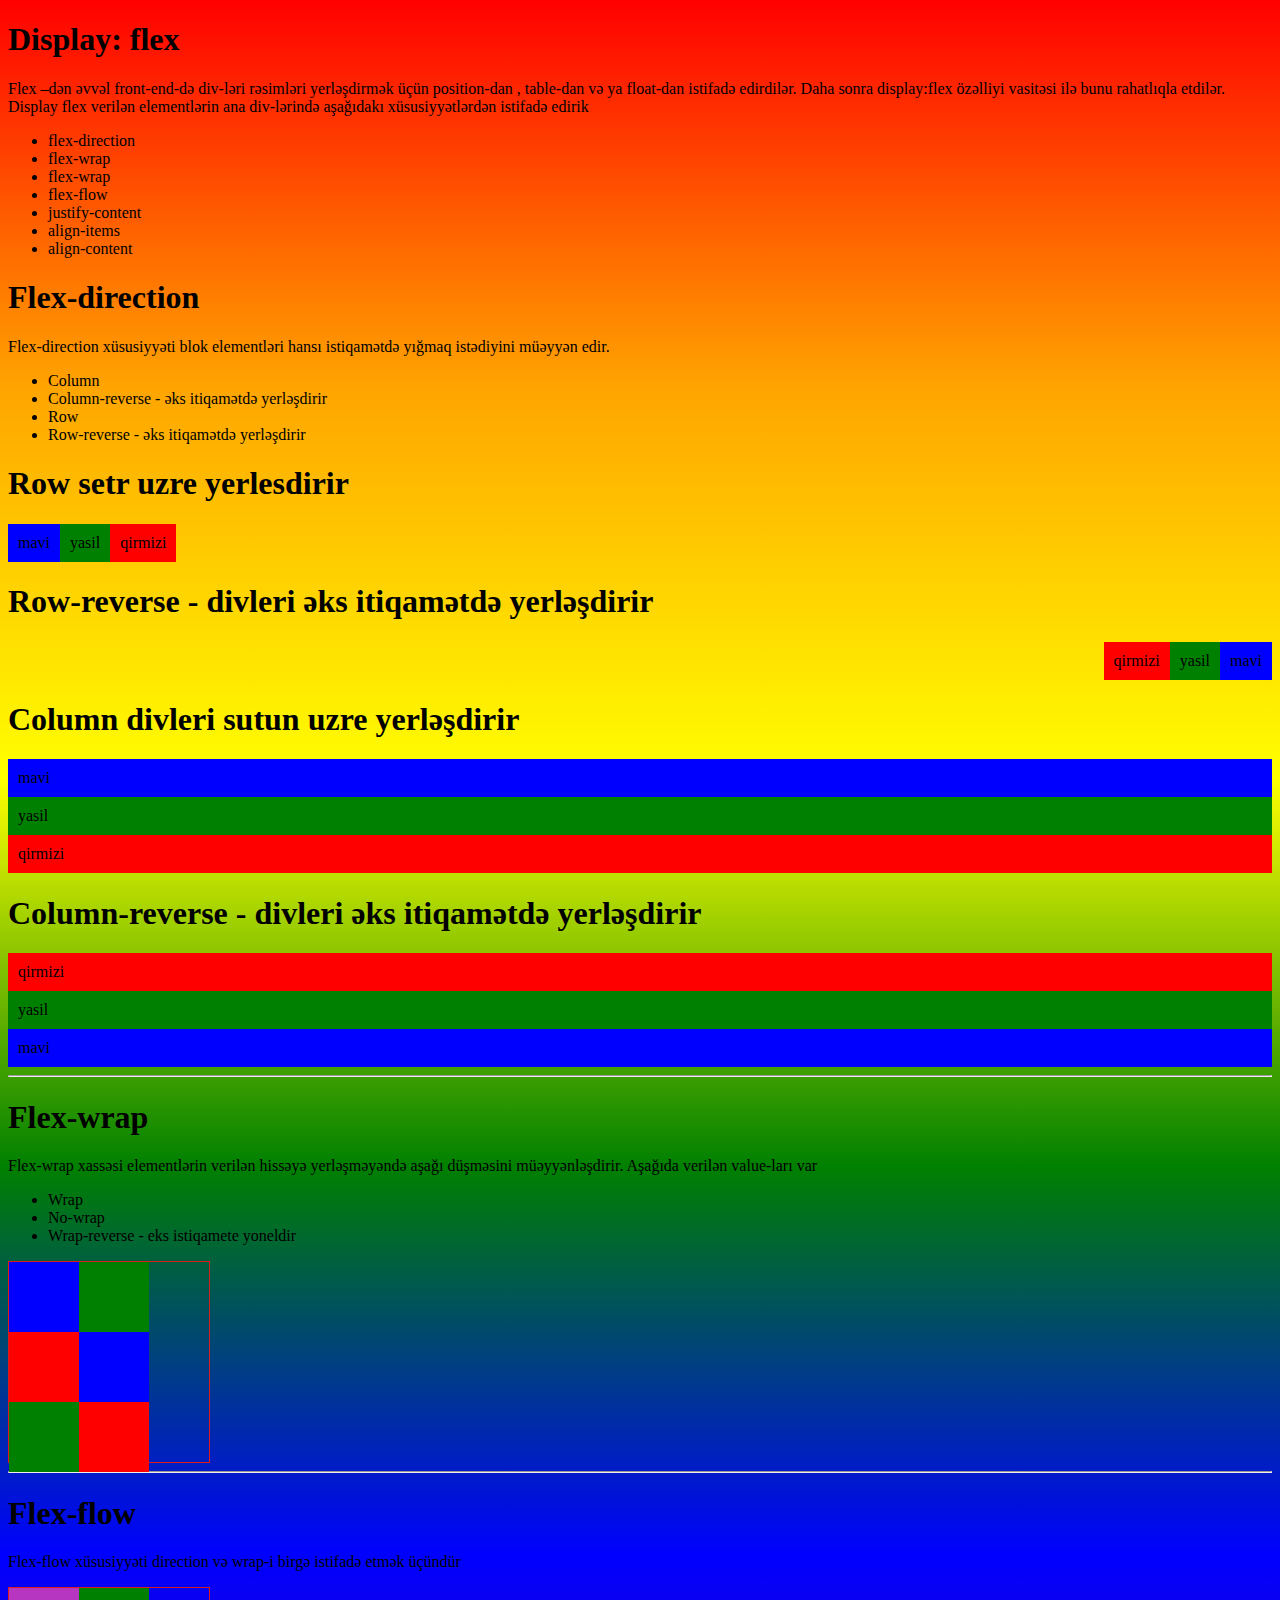
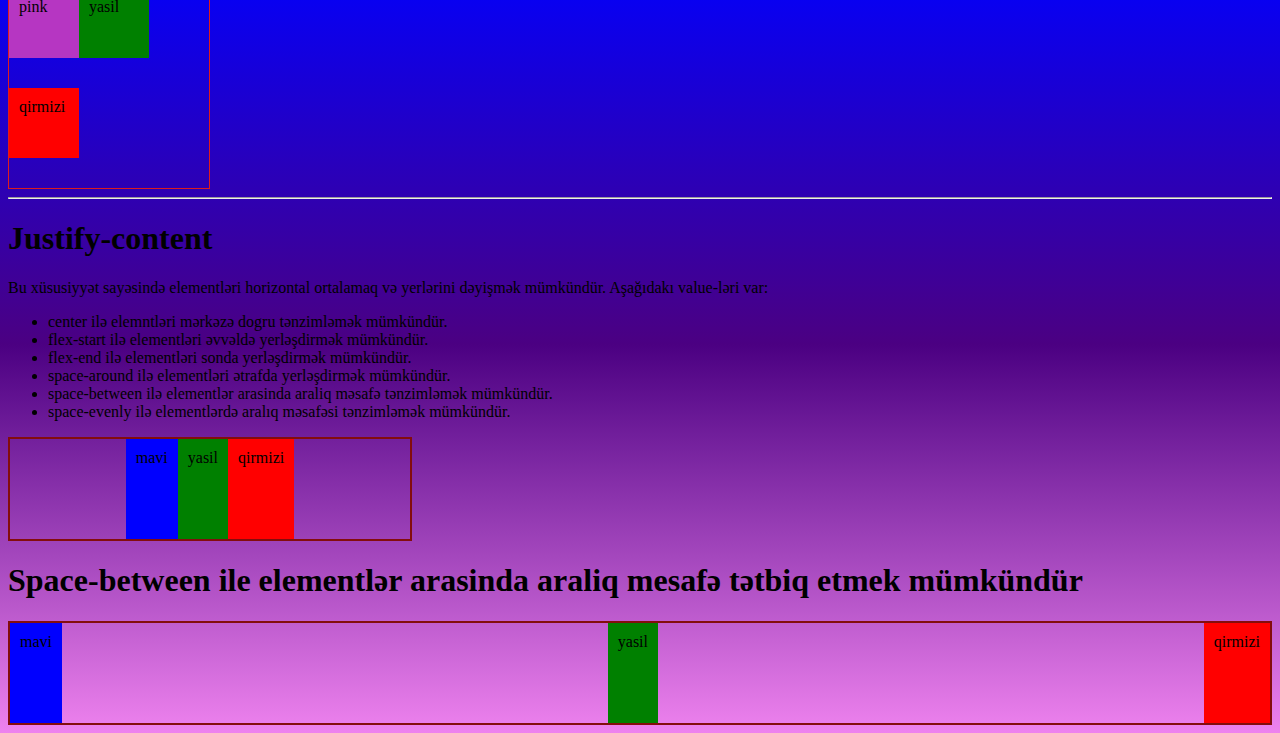
<file: index.html>
<!DOCTYPE html>
<html lang="en">
  <head>
    <meta charset="UTF-8" />
    <meta name="viewport" content="width=device-width, initial-scale=1.0" />
    <title>Flex</title>
    <link rel="stylesheet" href="/css/style.css" />
  </head>

  <body>
    <div>
      <h1>Display: flex</h1>
      <p>
        Flex –dən əvvəl front-end-də div-ləri rəsimləri yerləşdirmək üçün
        position-dan , table-dan və ya float-dan istifadə edirdilər. Daha sonra
        display:flex özəlliyi vasitəsi ilə bunu rahatlıqla etdilər. Display flex
        verilən elementlərin ana div-lərində aşağıdakı xüsusiyyətlərdən istifadə
        edirik
      </p>
      <ul>
        <li>flex-direction</li>
        <li>flex-wrap</li>
        <li>flex-wrap</li>
        <li>flex-flow</li>
        <li>justify-content</li>
        <li>align-items</li>
        <li>align-content</li>
      </ul>
    </div>

    <!--flexin istiqamatlerini nezerden kecirek-->
    <div>
      <h1>Flex-direction</h1>
      <p>
        Flex-direction xüsusiyyəti blok elementləri hansı istiqamətdə yığmaq
        istədiyini müəyyən edir.
      </p>
      <ul>
        <li>Column</li>
        <li>Column-reverse - əks itiqamətdə yerləşdirir</li>
        <li>Row</li>
        <li>Row-reverse - əks itiqamətdə yerləşdirir</li>
      </ul>
    </div>
    <h1>Row setr uzre yerlesdirir</h1>
    <div class="flex-container2">
      <div class="div4">mavi</div>
      <div class="div5">yasil</div>
      <div class="div6">qirmizi</div>
    </div>
    <h1>Row-reverse - divleri əks itiqamətdə yerləşdirir</h1>
    <div class="flex-container3">
      <div class="div7">mavi</div>
      <div class="div8">yasil</div>
      <div class="div9">qirmizi</div>
    </div>
    <h1>Column divleri sutun uzre yerləşdirir</h1>
    <div class="flex-container4">
      <div class="div10">mavi</div>
      <div class="div11">yasil</div>
      <div class="div12">qirmizi</div>
    </div>

    <h1>Column-reverse - divleri əks itiqamətdə yerləşdirir</h1>
    <div class="flex-container5">
      <div class="div13">mavi</div>
      <div class="div14">yasil</div>
      <div class="div15">qirmizi</div>
    </div>
    <hr />
    <div>
      <h1>Flex-wrap</h1>
      <p>
        Flex-wrap xassəsi elementlərin verilən hissəyə yerləşməyəndə aşağı
        düşməsini müəyyənləşdirir. Aşağıda verilən value-ları var
      </p>
      <ul>
        <li>Wrap</li>
        <li>No-wrap</li>
        <li>Wrap-reverse - eks istiqamete yoneldir</li>
      </ul>
    </div>
    <div class="flex-container">
      <div class="div1"></div>
      <div class="div2"></div>
      <div class="div3"></div>
      <div class="div1"></div>
      <div class="div2"></div>
      <div class="div3"></div>
    </div>
    <hr />
    <div>
      <h1>Flex-flow</h1>
      <p>
        Flex-flow xüsusiyyəti direction və wrap-i birgə istifadə etmək üçündür
      </p>
      <div class="flex-container6">
        <div class="div16">pink</div>
        <div class="div17">yasil</div>
        <div class="div18">qirmizi</div>
      </div>
    </div>
    <hr />
    <div>
      <h1>Justify-content</h1>
      <p>
        Bu xüsusiyyət sayəsində elementləri horizontal ortalamaq və yerlərini
        dəyişmək mümkündür. Aşağıdakı value-ləri var:
      </p>
      <ul>
        <li>center ilə elemntləri mərkəzə dogru tənzimləmək mümkündür.</li>
        <li>flex-start ilə elementləri əvvəldə yerləşdirmək mümkündür.</li>
        <li>flex-end ilə elementləri sonda yerləşdirmək mümkündür.</li>
        <li>space-around ilə elementləri ətrafda yerləşdirmək mümkündür.</li>
        <li>
          space-between ilə elementlər arasinda araliq məsafə tənzimləmək
          mümkündür.
        </li>
        <li>
          space-evenly ilə elementlərdə aralıq məsafəsi tənzimləmək mümkündür.
        </li>
      </ul>
    </div>

    <div class="flex-container7">
      <div class="div19">mavi</div>
      <div class="div20">yasil</div>
      <div class="div21">qirmizi</div>
    </div>
    <h1>
      Space-between ile elementlər arasinda araliq mesafə tətbiq etmek mümkündür
    </h1>
    <div class="flex-container8">
      <div class="div22">mavi</div>
      <div class="div23">yasil</div>
      <div class="div24">qirmizi</div>
    </div>
  </body>
</html>
</file>
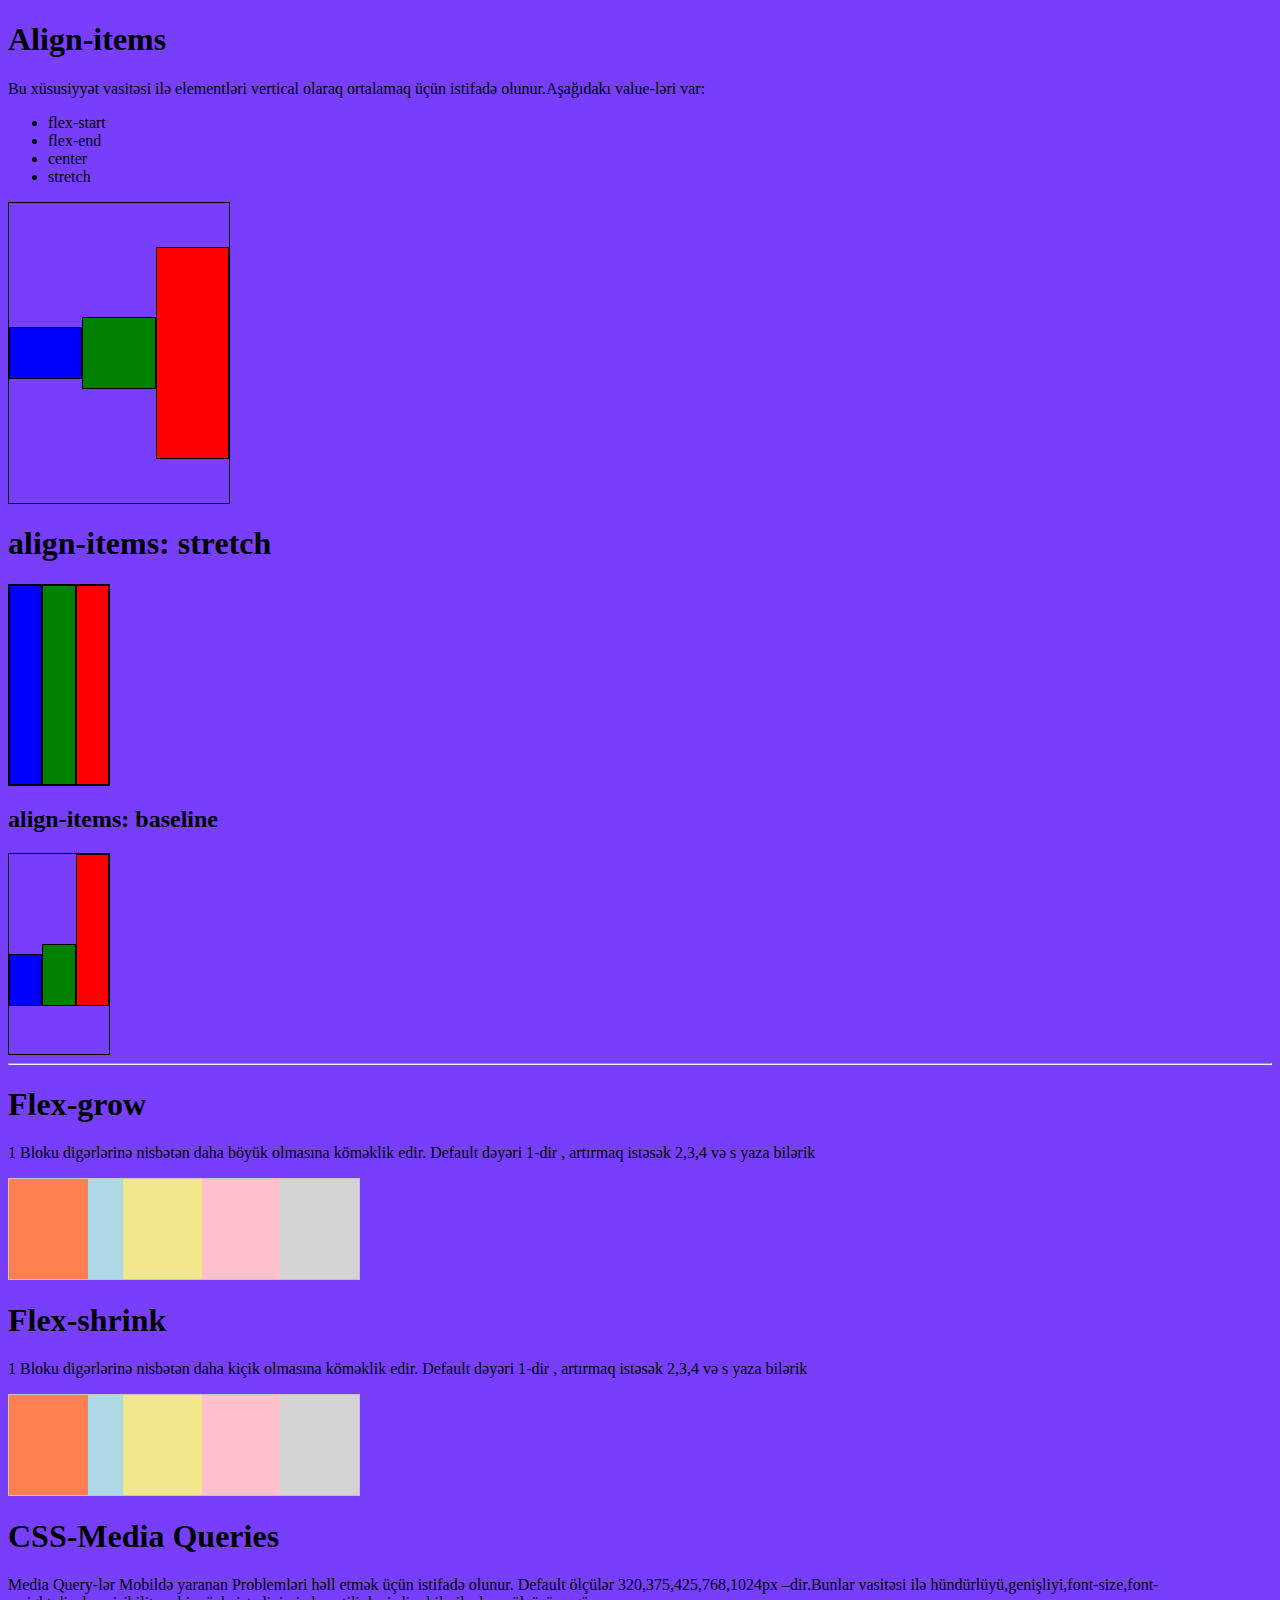
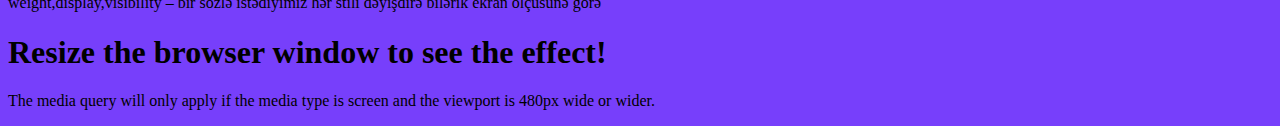
<file: wrap.html>
<!DOCTYPE html>
<html lang="en">
  <head>
    <meta charset="UTF-8" />
    <meta name="viewport" content="width=device-width, initial-scale=1.0" />
    <title>Align-items</title>
    <link rel="stylesheet" href="/css/wrap.css" />
  </head>
  <body>
    <div>
      <h1>Align-items</h1>
      <p>
        Bu xüsusiyyət vasitəsi ilə elementləri vertical olaraq ortalamaq üçün
        istifadə olunur.Aşağıdakı value-ləri var:
      </p>
      <ul>
        <li>flex-start</li>
        <li>flex-end</li>
        <li>center</li>
        <li>stretch</li>
      </ul>
    </div>

    <!----------->

    <div class="flex-container">
      <div class="div1"></div>
      <div class="div2"></div>
      <div class="div3"></div>
    </div>
    <div>
      <h1>align-items: stretch</h1>

      <div class="flex-container1">
        <div class="div4"></div>
        <div class="div5"></div>
        <div class="div6"></div>
      </div>
    </div>

    <div>
      <h2>align-items: baseline</h2>

      <div class="flex-container2">
        <div class="div7"></div>
        <div class="div8"></div>
        <div class="div9"></div>
      </div>
    </div>
    <hr />

    <div>
      <h1>Flex-grow</h1>
      <p>
        1 Bloku digərlərinə nisbətən daha böyük olmasına köməklik edir. Default
        dəyəri 1-dir , artırmaq istəsək 2,3,4 və s yaza bilərik
      </p>
      <div id="main">
        <div style="background-color: coral"></div>
        <div style="background-color: lightblue"></div>
        <div style="background-color: khaki"></div>
        <div style="background-color: pink"></div>
        <div style="background-color: lightgrey"></div>
      </div>
    </div>

    <div>
      <h1>Flex-shrink</h1>
      <p>
        1 Bloku digərlərinə nisbətən daha kiçik olmasına köməklik edir. Default
        dəyəri 1-dir , artırmaq istəsək 2,3,4 və s yaza bilərik
      </p>
      <div id="main">
        <div style="background-color: coral"></div>
        <div style="background-color: lightblue"></div>
        <div style="background-color: khaki"></div>
        <div style="background-color: pink"></div>
        <div style="background-color: lightgrey"></div>
      </div>
    </div>

    <div>
      <h1>CSS-Media Queries</h1>
      <p>
        Media Query-lər Mobildə yaranan Problemləri həll etmək üçün istifadə
        olunur. Default ölçülər 320,375,425,768,1024px –dir.Bunlar vasitəsi ilə
        hündürlüyü,genişliyi,font-size,font-weight,display,visibility – bir
        sözlə istədiyimiz hər stili dəyişdirə bilərik ekran ölçüsünə görə
      </p>
    </div>
    <div>
      <h1>Resize the browser window to see the effect!</h1>
      <p>
        The media query will only apply if the media type is screen and the
        viewport is 480px wide or wider.
      </p>
    </div>
  </body>
</html>
</file>
<file: css/style.css>
body {
  background-color: red;
  background-image: linear-gradient(
    red,
    orange,
    yellow,
    green,
    blue,
    indigo,
    violet
  );
}

/*flex ile setrlerin (row) yerlesdirilmesini nezerden kecirek*/

.flex-container2 {
  display: flex;
  flex-direction: row;
}

.div4 {
  background-color: blue;
  padding: 10px;
}
.div5 {
  background-color: green;
  padding: 10px;
}
.div6 {
  background-color: red;
  padding: 10px;
}

/* flex row-reverse ile setrlerin  eks istiqametde yerlesdirilmesi*/

.flex-container3 {
  display: flex;
  flex-direction: row-reverse;
}

.div7 {
  background-color: blue;
  padding: 10px;
}
.div8 {
  background-color: green;
  padding: 10px;
}
.div9 {
  background-color: red;
  padding: 10px;
}

/* flex column ile sutunlarin  yerlesdirilmesi*/

.flex-container4 {
  display: flex;
  flex-direction: column;
}

.div10 {
  background-color: blue;
  padding: 10px;
}
.div11 {
  background-color: green;
  padding: 10px;
}
.div12 {
  background-color: red;
  padding: 10px;
}

/* flex column-reverse ile sutunlarin eks istiqametde yerlesdirilmesi*/

.flex-container5 {
  display: flex;
  flex-direction: column-reverse;
}

.div13 {
  background-color: blue;
  padding: 10px;
}
.div14 {
  background-color: green;
  padding: 10px;
}
.div15 {
  background-color: red;
  padding: 10px;
}

/* wrap ile istiqametlendirme*/

.flex-container {
  display: flex;
  flex-wrap: wrap;
  width: 200px;
  height: 200px;
  border: 1px solid #dd1d1d;
}

.flex-container div {
  width: 50px;
  height: 50px;
  padding: 10px;
}

.div1 {
  background-color: blue;
  padding: 10px;
}
.div2 {
  background-color: green;
  padding: 10px;
}
.div3 {
  background-color: red;
  padding: 10px;
}

/* flex-flow ile wrap birge yaratdigi istiqamet*/
.flex-container6 {
  display: flex;
  flex-flow: row wrap;
  width: 200px;
  height: 200px;
  border: 1px solid #dd1d1d;
}
.flex-container6 div {
  width: 50px;
  height: 50px;
  padding: 10px;
}

.div16 {
  background-color: rgb(182, 54, 194);
  padding: 10px;
}
.div17 {
  background-color: green;
  padding: 10px;
}
.div18 {
  background-color: red;
  padding: 10px;
}
/*elementləri justify-content center horizontal uzre merkezde yerlesdirilir*/
.flex-container7 {
  display: flex;
  justify-content: center;
  width: 400px;
  height: 100px;
  border: 2px solid #830d0d;
}
.div19 {
  background-color: blue;
  padding: 10px;
}
.div20 {
  background-color: green;
  padding: 10px;
}
.div21 {
  background-color: red;
  padding: 10px;
}

/*elementləri space-between horizontal uzre merkezde arame mesafeleri ile yerlesdirilir*/
.flex-container8 {
  display: flex;
  justify-content: space-between;
  height: 100px;
  border: 2px solid #830d0d;
}
.div22 {
  background-color: blue;
  padding: 10px;
}
.div23 {
  background-color: green;
  padding: 10px;
}
.div24 {
  background-color: red;
  padding: 10px;
}
</file>
<file: css/wrap.css>
body {
  background-color: pink;
}

/*7680px –dən 480px -ə qədər*/

@media screen and (min-width: 480px) {
  body {
    background-color: #773ffb;
  }
}

.flex-container {
  width: 220px;
  height: 300px;
  border: 1px solid black;
  display: flex;
  align-items: center;
}
.flex-container div {
  flex: 1;
  border: 1px solid black;
  display: flex;
  align-items: center;
}

.div1 {
  background-color: blue;
  padding: 10px;
  min-height: 30px;
}
.div2 {
  background-color: green;
  padding: 10px;
  min-height: 50px;
}
.div3 {
  background-color: red;
  padding: 10px;
  min-height: 190px;
}

/* display flex align-items: stretch istiqameti*/

.flex-container1 {
  width: 100px;
  height: 200px;
  border: 1px solid black;
  display: flex;
  align-items: stretch;
}

.flex-container1 div {
  flex: 1;
  border: 1px solid black;
  display: flex;
  align-items: center;
}

.div4 {
  background-color: blue;
  padding: 10px;
  min-height: 30px;
}
.div5 {
  background-color: green;
  padding: 10px;
  min-height: 40px;
}
.div6 {
  background-color: red;
  padding: 10px;
  min-height: 130px;
}

/* display flex align-items: baseline istiqameti*/

.flex-container2 {
  width: 100px;
  height: 200px;
  border: 1px solid black;
  display: flex;
  align-items: baseline;
}

.flex-container2 div {
  flex: 1;
  border: 1px solid black;
  display: flex;
  align-items: center;
}

.div7 {
  background-color: blue;
  padding: 10px;
  min-height: 30px;
}
.div8 {
  background-color: green;
  padding: 10px;
  min-height: 40px;
}
.div9 {
  background-color: red;
  padding: 10px;
  min-height: 130px;
}

/*Flex-grow*/

#main {
  width: 350px;
  height: 100px;
  border: 1px solid #c3c3c3;
  display: flex;
}
#main div:nth-of-type(1) {
  flex-grow: 1;
}
#main div:nth-of-type(2) {
  flex-grow: 3;
}
#main div:nth-of-type(3) {
  flex-grow: 1;
}
#main div:nth-of-type(4) {
  flex-grow: 1;
}
#main div:nth-of-type(5) {
  flex-grow: 1;
}
/*Flex-shrink*/

#main {
  width: 350px;
  height: 100px;
  border: 1px solid #c3c3c3;
  display: flex;
}

#main div {
  flex-grow: 1;
  flex-shrink: 1;
  flex-basis: 100px;
}

#main div:nth-of-type(2) {
  flex-shrink: 3;
}
</file>
